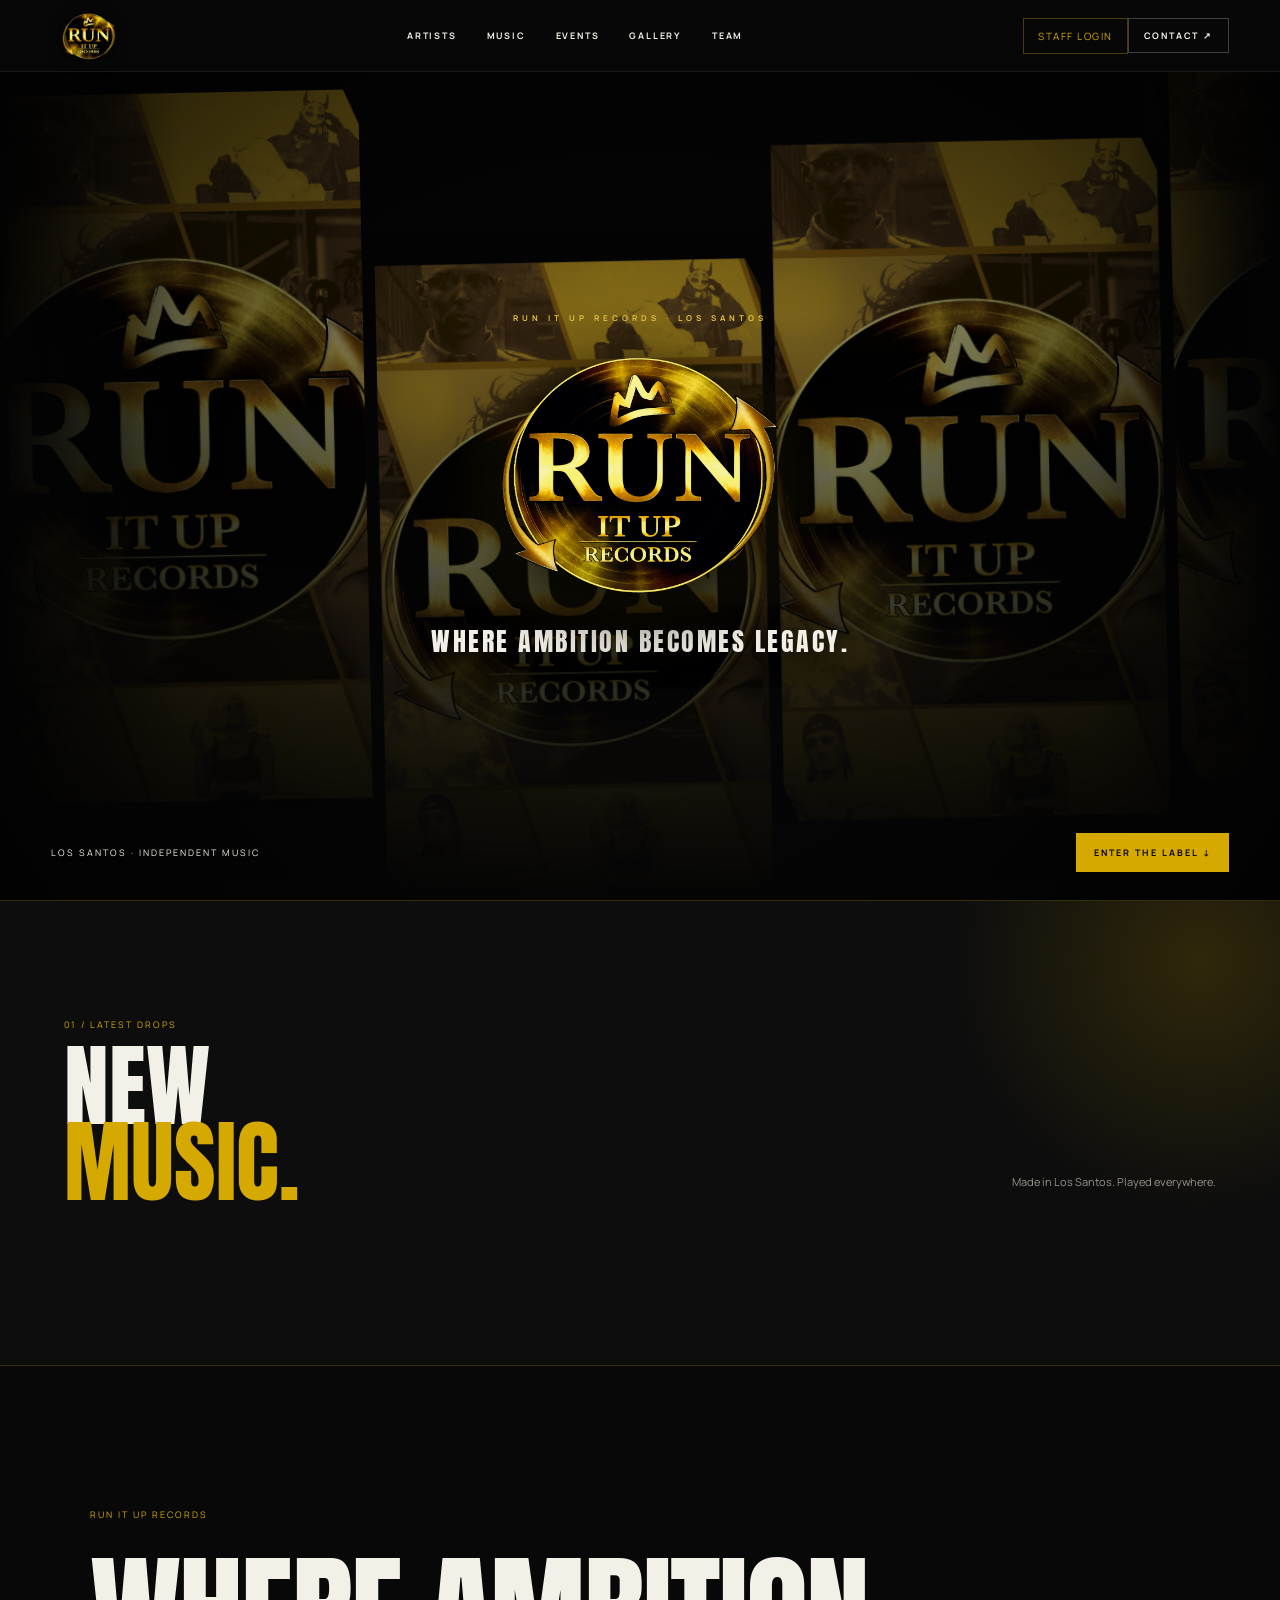
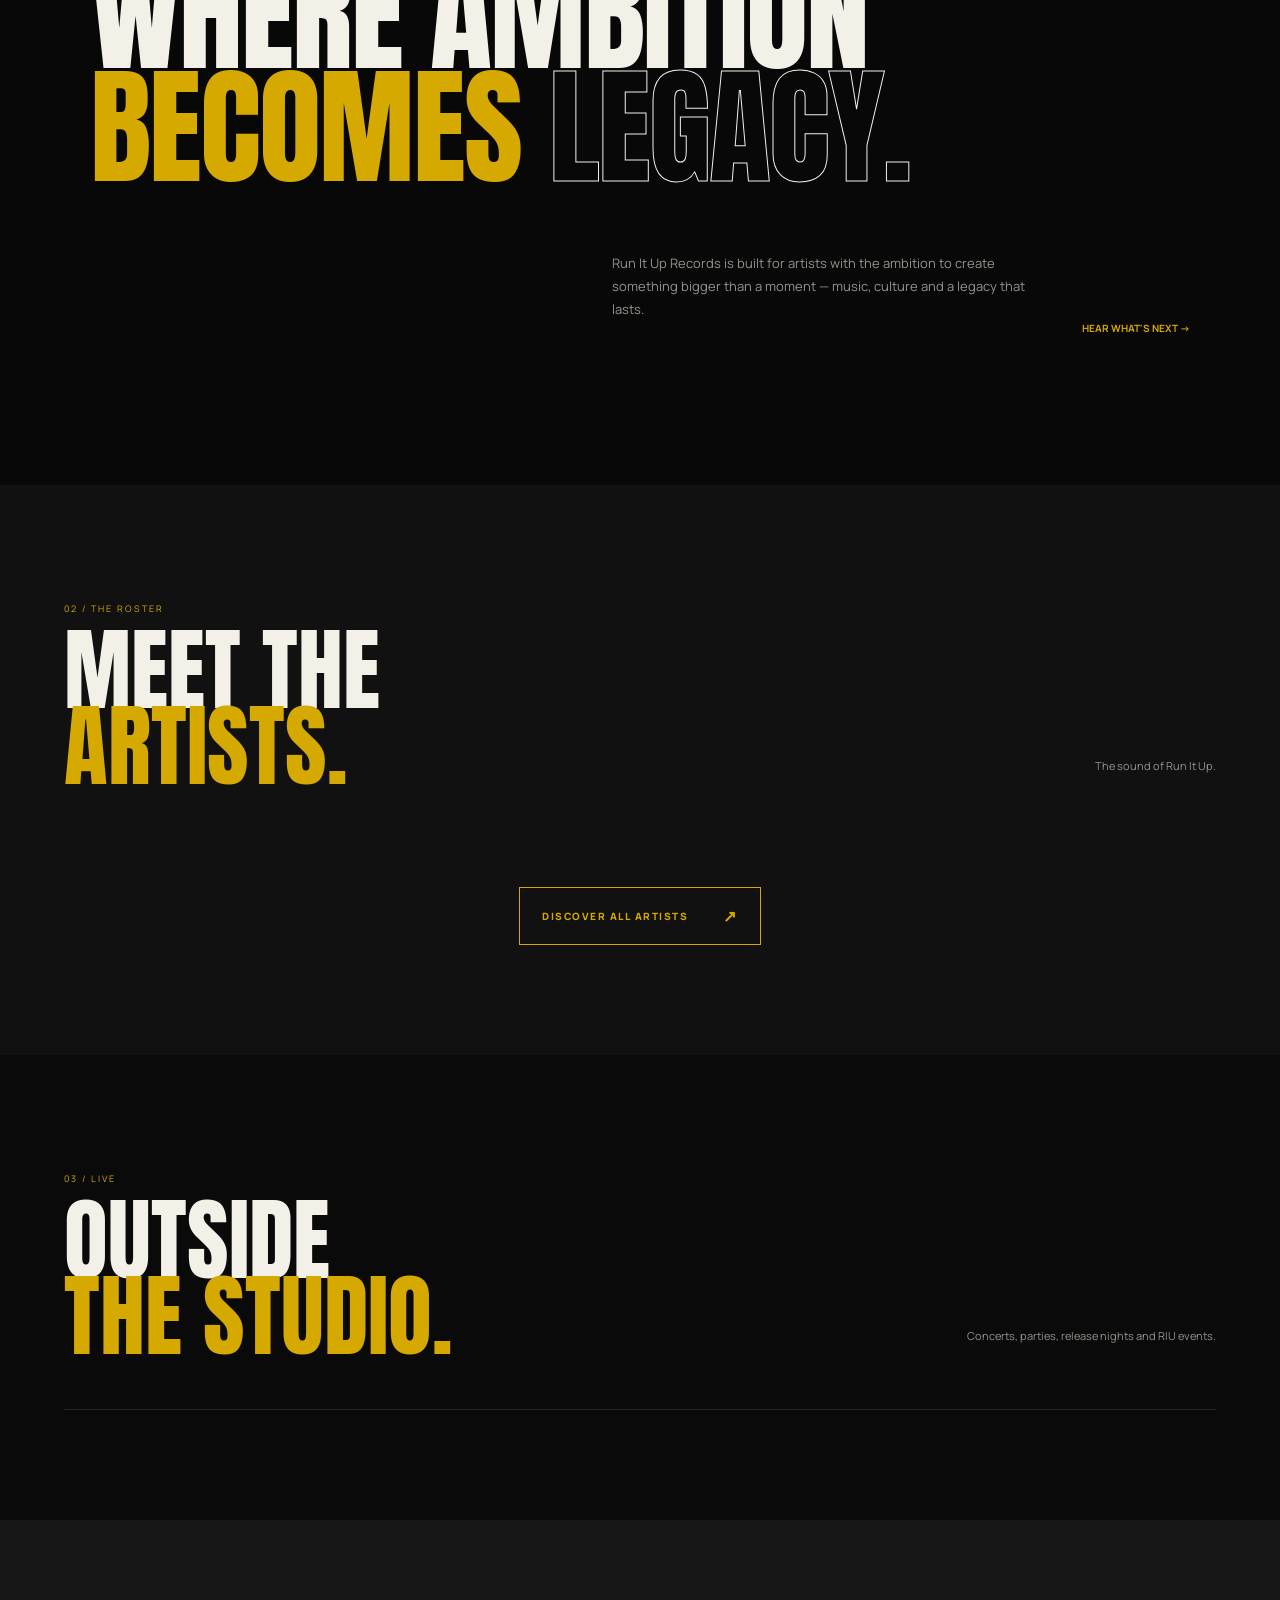
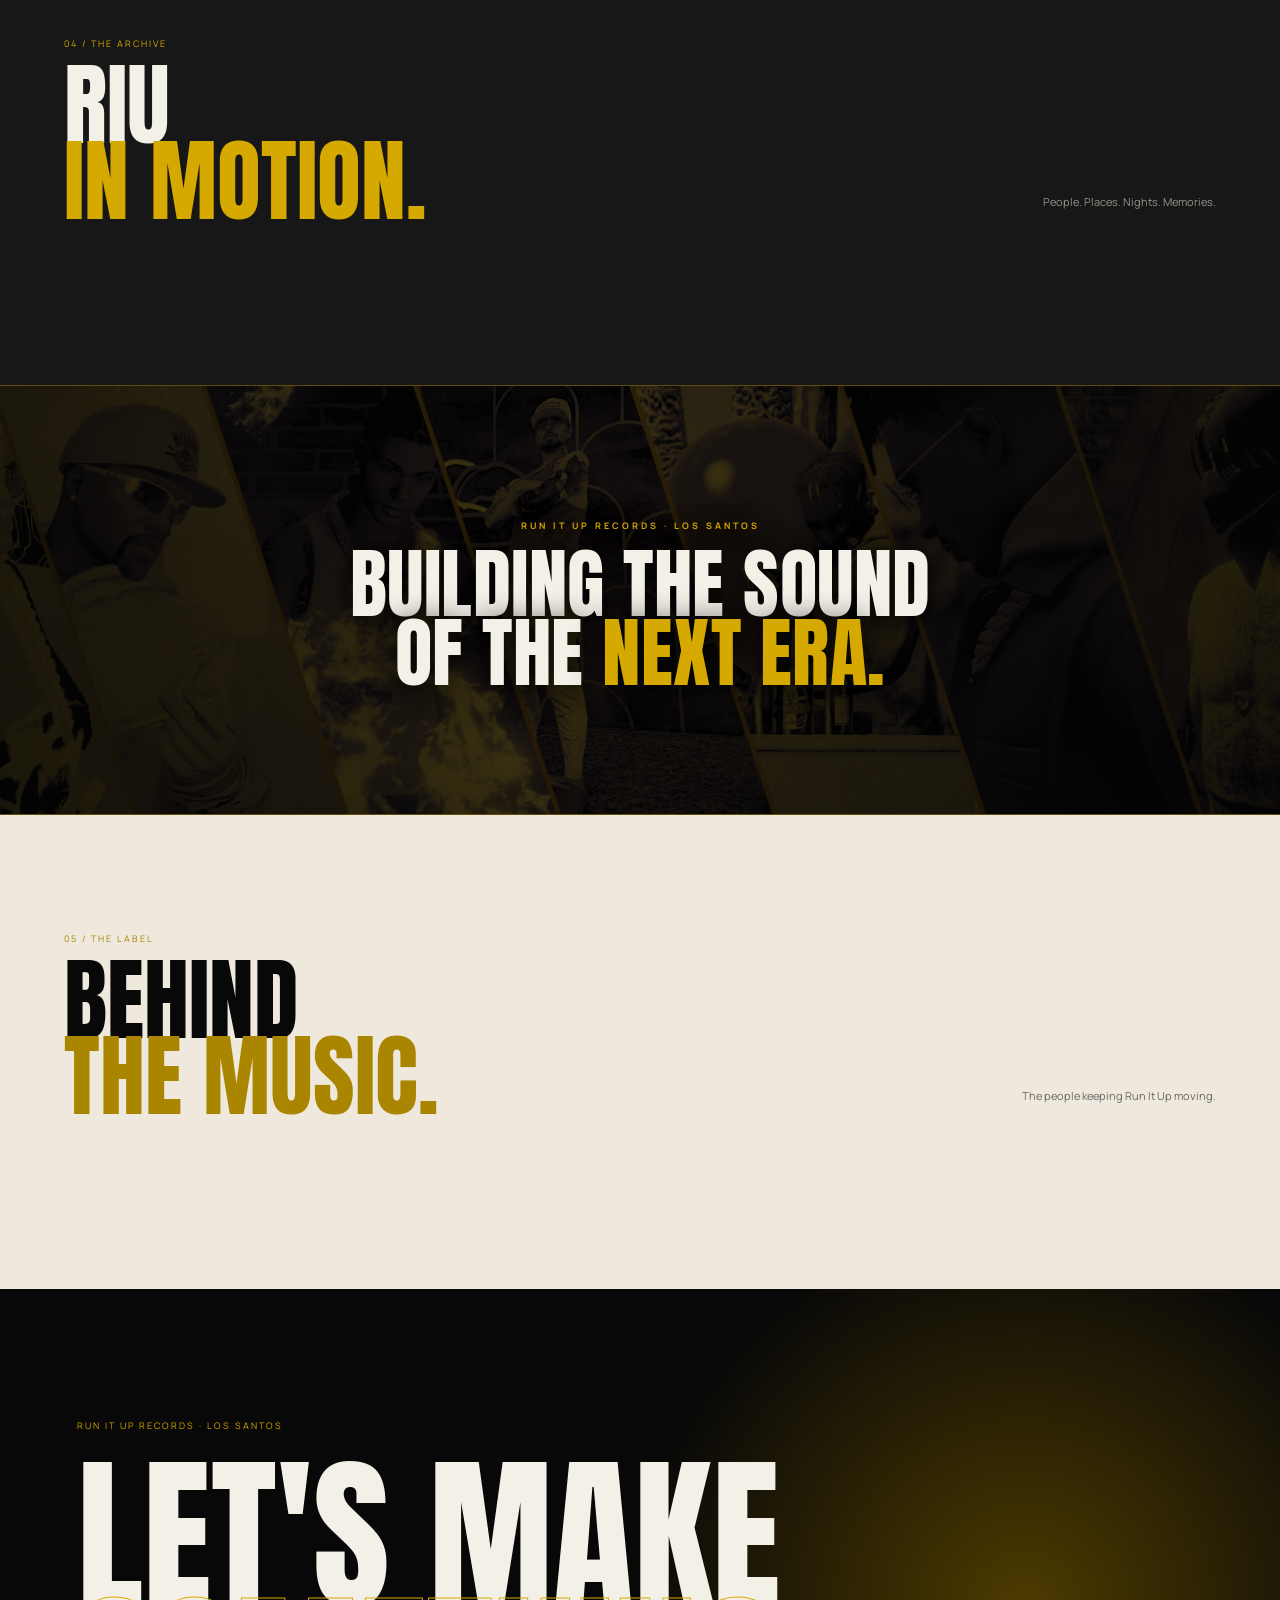
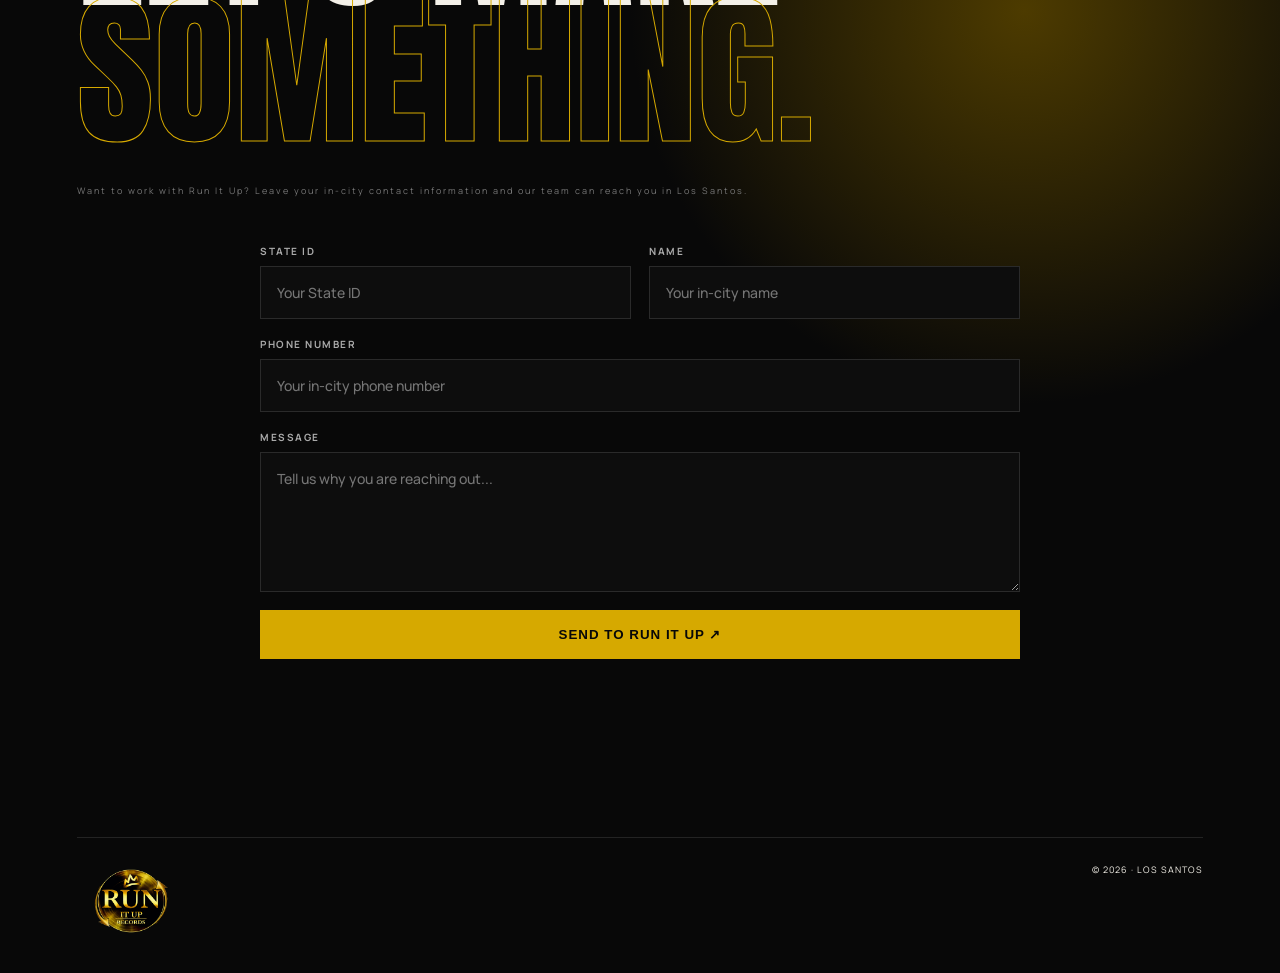
<file: index.html>
<!doctype html><html lang="en"><head><meta charset="UTF-8"><meta name="viewport" content="width=device-width,initial-scale=1"><meta name="theme-color" content="#080808"><title>Run It Up Records</title><link rel="preconnect" href="https://fonts.googleapis.com"><link rel="preconnect" href="https://fonts.gstatic.com" crossorigin><link href="https://fonts.googleapis.com/css2?family=Anton&family=Manrope:wght@400;500;600;700&display=swap" rel="stylesheet"><link rel="stylesheet" href="css/style.css?v=27"></head><body>
<header class="nav"><a class="nav-logo" href="#home" aria-label="Run It Up Records"><img src="assets/riu-logo.png" alt="Run It Up Records"></a><nav><a href="#artists">ARTISTS</a><a href="#music">MUSIC</a><a href="#events">EVENTS</a><a href="#gallery">GALLERY</a><a href="#team">TEAM</a></nav><a class="staff-btn" href="admin/">STAFF LOGIN</a><a class="contact-btn" href="#contact">CONTACT ↗</a><button class="menu">MENU</button></header>
<main><section class="hero hero-marquee" id="home"><div class="hero-motion" aria-hidden="true"><div class="hero-track" id="heroTrack"></div></div><div class="hero-vignette"></div><div class="hero-center"><span class="hero-kicker">RUN IT UP RECORDS · LOS SANTOS</span><img src="assets/riu-logo.png" alt="Run It Up Records" class="hero-logo"><p>WHERE AMBITION BECOMES LEGACY.</p></div><div class="hero-bottom"><p>LOS SANTOS · INDEPENDENT MUSIC</p><a href="#artists">ENTER THE LABEL ↓</a></div></section>
<section class="music section" id="music"><header class="section-head"><div><small>01 / LATEST DROPS</small><h2>NEW<br><span>MUSIC.</span></h2></div><p>Made in Los Santos. Played everywhere.</p></header><div class="release-grid" id="releaseGrid"></div></section><section class="manifesto"><span>RUN IT UP RECORDS</span><h1>WHERE AMBITION<br><i>BECOMES</i> <b>LEGACY.</b></h1><div class="manifesto-copy"><p>Run It Up Records is built for artists with the ambition to create something bigger than a moment — music, culture and a legacy that lasts.</p><a href="#music">HEAR WHAT'S NEXT →</a></div></section>
<section class="artists section" id="artists"><header class="section-head"><div><small>02 / THE ROSTER</small><h2>MEET THE<br><span>ARTISTS.</span></h2></div><p>The sound of Run It Up.</p></header><div class="artist-grid" id="artistGrid"></div><div class="discover-wrap"><a class="discover-artists" href="artists/">DISCOVER ALL ARTISTS <span>↗</span></a></div></section>

<section class="events section" id="events"><header class="section-head"><div><small>03 / LIVE</small><h2>OUTSIDE<br><span>THE STUDIO.</span></h2></div><p>Concerts, parties, release nights and RIU events.</p></header><div class="event-grid" id="eventGrid"></div></section>
<section class="gallery section" id="gallery"><header class="section-head"><div><small>04 / THE ARCHIVE</small><h2>RIU<br><span>IN MOTION.</span></h2></div><p>People. Places. Nights. Memories.</p></header><div class="gallery-grid" id="galleryGrid"></div></section>
<section class="brand-break" aria-label="Building the sound of the next era"><div class="brand-break-fade" aria-hidden="true"></div><div class="brand-break-copy"><small>RUN IT UP RECORDS · LOS SANTOS</small><p>BUILDING THE SOUND<br>OF THE <b>NEXT ERA.</b></p></div></section><section class="team section" id="team"><header class="section-head"><div><small>05 / THE LABEL</small><h2>BEHIND<br><span>THE MUSIC.</span></h2></div><p>The people keeping Run It Up moving.</p></header><div id="teamOwners" class="team-tier owners-tier"></div><div id="teamStaff" class="team-tier staff-tier"></div></section>
<section class="contact" id="contact"><small>RUN IT UP RECORDS · LOS SANTOS</small><h2>LET'S MAKE<br><span>SOMETHING.</span></h2><p>Want to work with Run It Up? Leave your in-city contact information and our team can reach you in Los Santos.</p><form id="contactForm" class="contact-form"><div class="contact-row"><label>STATE ID<input id="contactStateId" maxlength="30" required placeholder="Your State ID"></label><label>NAME<input id="contactName" maxlength="100" required placeholder="Your in-city name"></label></div><label>PHONE NUMBER<input id="contactPhone" maxlength="50" required placeholder="Your in-city phone number"></label><label>MESSAGE<textarea id="contactMessage" maxlength="2000" required placeholder="Tell us why you are reaching out..."></textarea></label><button id="contactSubmit" type="submit">SEND TO RUN IT UP ↗</button><p id="contactStatus" class="contact-status"></p></form><footer><div class="footer-logo"><img src="assets/riu-logo.png" alt="Run It Up Records"></div><span>© <i id="year"></i> · LOS SANTOS</span></footer></section>
</main><script src="js/app.js?v=23"></script></body></html>
</file>
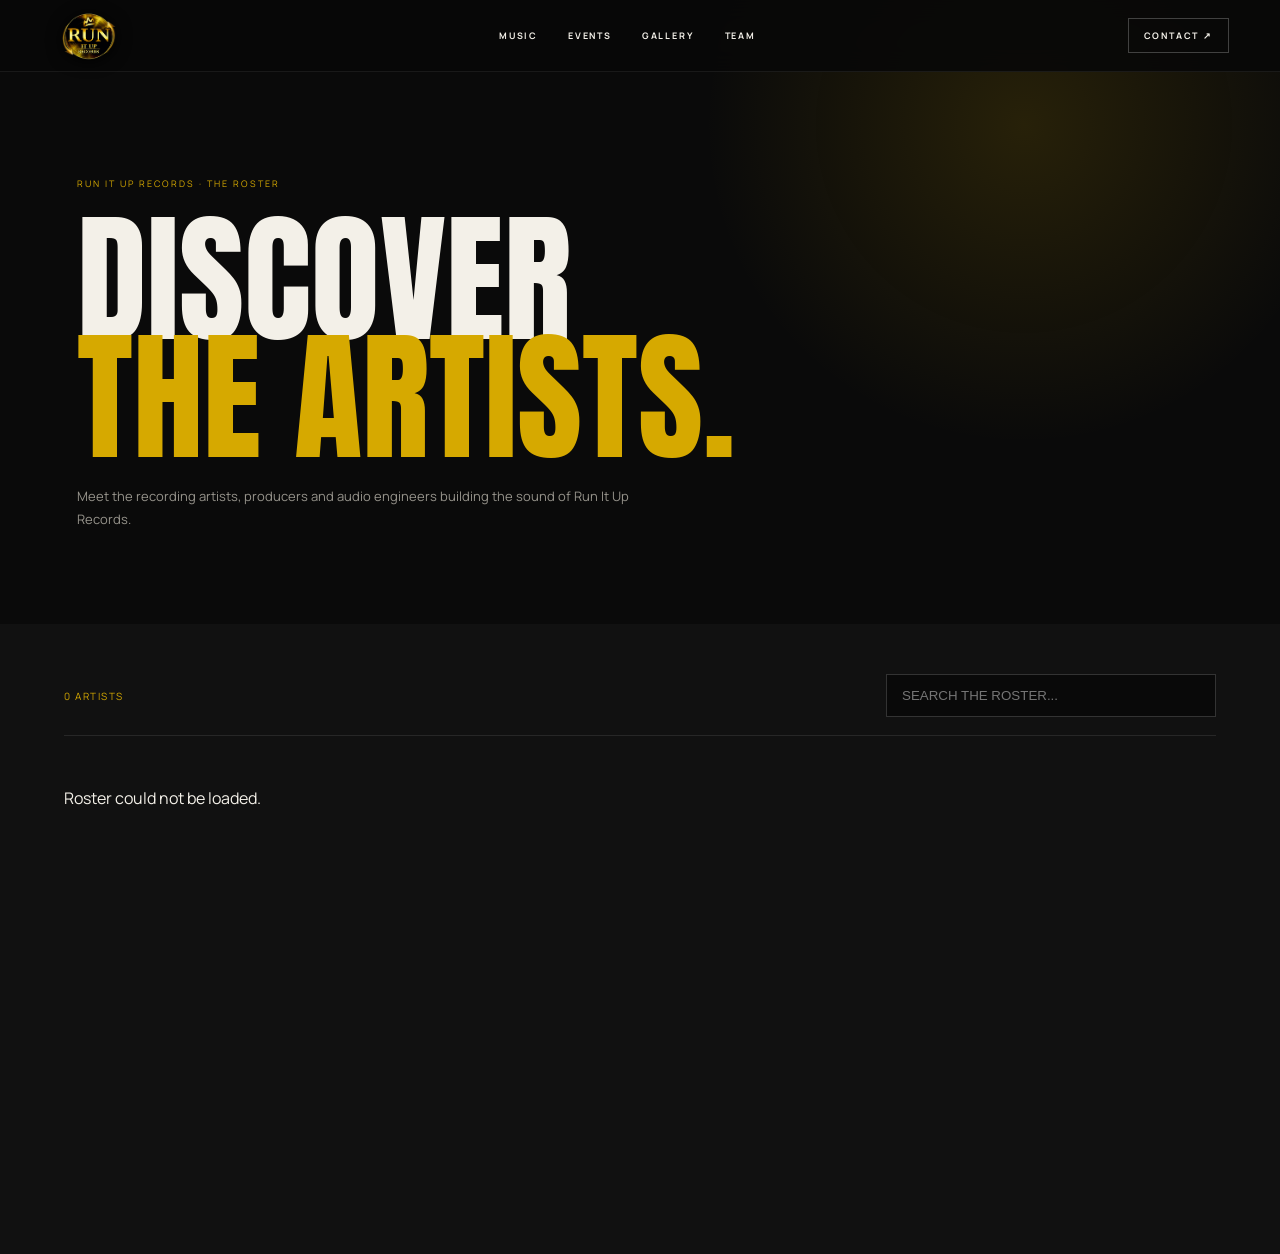
<file: artists/index.html>
<!doctype html><html lang="en"><head><meta charset="UTF-8"><meta name="viewport" content="width=device-width,initial-scale=1"><meta name="theme-color" content="#080808"><title>Artists | Run It Up Records</title><link rel="preconnect" href="https://fonts.googleapis.com"><link rel="preconnect" href="https://fonts.gstatic.com" crossorigin><link href="https://fonts.googleapis.com/css2?family=Anton&family=Manrope:wght@400;500;600;700&display=swap" rel="stylesheet"><link rel="stylesheet" href="../css/style.css?v=25"><link rel="stylesheet" href="artists.css?v=2"></head><body><header class="nav"><a class="nav-logo" href="../" aria-label="Run It Up Records"><img src="../assets/riu-logo.png" alt="Run It Up Records"></a><nav><a href="../#music">MUSIC</a><a href="../#events">EVENTS</a><a href="../#gallery">GALLERY</a><a href="../#team">TEAM</a></nav><a class="contact-btn" href="../#contact">CONTACT ↗</a><button class="menu">MENU</button></header><main><section class="roster-hero"><small>RUN IT UP RECORDS · THE ROSTER</small><h1>DISCOVER<br><span>THE ARTISTS.</span></h1><p>Meet the recording artists, producers and audio engineers building the sound of Run It Up Records.</p></section><section class="all-artists"><div class="roster-tools"><span id="artistCount">0 ARTISTS</span><input id="artistSearch" type="search" placeholder="SEARCH THE ROSTER..."></div><div class="artist-grid full-roster" id="allArtistGrid"></div></section></main><script src="artists.js?v=2"></script></body></html>
</file>
<file: css/style.css>
:root{--black:#080808;--soft:#111;--gold:#d6a900;--gold2:#f0c41a;--white:#f3f0e8;--gray:#96938b}*{box-sizing:border-box}html{scroll-behavior:smooth}body{margin:0;background:var(--black);color:var(--white);font-family:Manrope,sans-serif}a{color:inherit}.nav{height:72px;position:fixed;z-index:20;top:0;width:100%;display:flex;align-items:center;padding:0 4vw;background:#080808e8;backdrop-filter:blur(12px);border-bottom:1px solid #ffffff12}.nav-logo{text-decoration:none;font-family:Anton;font-size:18px;letter-spacing:1px}.nav-logo span{color:var(--gold)}.nav nav{display:flex;gap:30px;margin:auto}.nav nav a,.contact-btn{font-size:9px;font-weight:700;letter-spacing:1.8px;text-decoration:none}.nav nav a:hover{color:var(--gold)}.contact-btn{border:1px solid #ffffff3b;padding:10px 15px}.menu{display:none}.hero{height:100vh;min-height:650px;position:relative;background:#050505;margin-top:0}.hero-image{position:absolute;inset:0;background:url('/run-it-up-records/assets/riu-header.png?v=1') center/cover no-repeat}.hero-image:after{content:"UPLOAD HEADER IMAGE AS assets/riu-header.png";position:absolute;inset:0;display:grid;place-items:center;color:#66571f;font:12px Manrope;letter-spacing:2px;z-index:-1}.hero-shade{position:absolute;inset:0;background:linear-gradient(180deg,#00000028 0%,transparent 55%,#080808 100%);pointer-events:none}.hero-bottom{position:absolute;left:4vw;right:4vw;bottom:28px;display:flex;justify-content:space-between;align-items:center;font-size:9px;letter-spacing:2px}.hero-bottom a{text-decoration:none;background:var(--gold);color:#080808;padding:13px 18px;font-weight:700}.manifesto{padding:135px 7vw 150px;background:var(--black);position:relative}.manifesto>span{font-size:9px;color:var(--gold);letter-spacing:2px}.manifesto h1{font-family:Anton,sans-serif;font-size:clamp(70px,10vw,155px);font-weight:400;line-height:.88;margin:35px 0 0;letter-spacing:-2px}.manifesto h1 i{color:var(--gold);font-style:normal}.manifesto h1 b{-webkit-text-stroke:1px #f3f0e8;color:transparent;font-weight:400}.manifesto-copy{display:flex;gap:50px;align-items:end;justify-content:flex-end;margin-top:55px}.manifesto-copy p{width:420px;color:var(--gray);font-size:13px;line-height:1.8}.manifesto-copy a{font-size:10px;color:var(--gold);font-weight:700;text-decoration:none}.section{padding:110px 5vw}.section-head{display:flex;justify-content:space-between;align-items:end;margin-bottom:55px}.section-head small{color:var(--gold);font-size:9px;letter-spacing:2px}.section-head h2{font-family:Anton;font-weight:400;font-size:clamp(58px,7vw,105px);line-height:.85;margin:15px 0 0}.section-head h2 span{color:var(--gold)}.section-head>p{font-size:11px;color:var(--gray)}.artists{background:#111}.artist-grid,.team-grid{display:grid;grid-template-columns:repeat(3,1fr);gap:14px}.person-card{background:#090909;overflow:hidden}.person-image{height:470px;position:relative;background:linear-gradient(135deg,#292929,#101010)}.placeholder:after{content:attr(data-label);position:absolute;inset:0;display:grid;place-items:center;color:#4c4c4c;font-family:Anton;font-size:18px;letter-spacing:2px}.person-info{padding:18px;display:flex;align-items:center;justify-content:space-between}.person-info h3{font-family:Anton;font-weight:400;font-size:25px;margin:0}.person-info p{font-size:8px;color:var(--gold);letter-spacing:1.5px;text-transform:uppercase}.music{background:#d2a900;color:#080808}.music .section-head small,.music .section-head h2 span{color:#fff1b6}.music .section-head>p{color:#463a0c}.release-grid{display:grid;grid-template-columns:repeat(3,1fr);gap:30px}.release-cover{aspect-ratio:1;background:#8d7100;position:relative}.release-meta{display:flex;justify-content:space-between;border-top:1px solid #0808084a;margin-top:18px;padding-top:13px}.release-meta h3{font-family:Anton;font-size:24px;font-weight:400;margin:0}.release-meta p{text-align:right;font-size:8px;font-weight:700;letter-spacing:1px}.events{background:#0a0a0a}.event-grid{border-top:1px solid #ffffff1c}.event-card{display:grid;grid-template-columns:140px 1fr 160px;gap:30px;align-items:center;padding:24px 0;border-bottom:1px solid #ffffff1c}.event-image{aspect-ratio:1;background:#222;position:relative}.event-meta{display:contents}.event-meta span{grid-column:3;grid-row:1;font-size:9px;color:var(--gold);letter-spacing:1px}.event-meta h3{grid-column:2;grid-row:1;font-family:Anton;font-size:38px;font-weight:400;margin:0}.event-meta p{grid-column:3;grid-row:1;margin-top:35px;font-size:9px;color:#888}.gallery{background:#171717}.gallery-grid{display:grid;grid-template-columns:1.4fr .8fr 1fr;grid-auto-rows:250px;gap:10px}.gallery-item{position:relative;background:#242424}.gallery-item:first-child{grid-row:span 2}.gallery-item:nth-child(4){grid-column:span 2}.team{background:#ece7d9;color:#080808}.team .section-head small,.team .section-head h2 span{color:#aa8500}.team .section-head>p{color:#666}.team .person-card{background:#d8d2c4}.team .person-image{background:linear-gradient(135deg,#bdb6a7,#817c72)}.team .person-info p{color:#967600}.contact{padding:130px 6vw 35px;min-height:90vh;display:flex;flex-direction:column;justify-content:center;background:radial-gradient(circle at 80% 25%,#4d3b00 0,transparent 28%),#080808}.contact>small{color:var(--gold);font-size:9px;letter-spacing:2px}.contact h2{font-family:Anton;font-size:clamp(90px,13vw,190px);font-weight:400;line-height:.82;margin:35px 0}.contact h2 span{-webkit-text-stroke:1px var(--gold);color:transparent}.contact>p{font-size:9px;letter-spacing:2px;color:#777}.contact>a{align-self:flex-end;margin-top:20px;width:150px;height:150px;border-radius:50%;display:grid;place-items:center;background:var(--gold);color:#080808;text-decoration:none;font-size:10px;font-weight:700}.contact footer{display:flex;justify-content:space-between;border-top:1px solid #ffffff1c;padding-top:25px;margin-top:80px;font-size:9px;letter-spacing:1px}.contact footer b{font-family:Anton;font-size:18px}.contact footer i{font-style:normal}@media(max-width:800px){.nav nav,.contact-btn{display:none}.menu{display:block;margin-left:auto;background:none;color:#fff;border:0;font-size:9px}.nav nav.open{display:flex;position:absolute;top:72px;left:0;right:0;background:#080808;padding:25px;flex-direction:column}.hero{height:72vh}.manifesto{padding:100px 5vw}.manifesto-copy{display:block}.manifesto-copy p{width:auto}.section{padding:80px 5vw}.section-head{display:block}.section-head>p{margin-top:20px}.artist-grid,.release-grid,.team-grid{grid-template-columns:1fr}.person-image{height:430px}.event-card{grid-template-columns:90px 1fr}.event-meta h3{grid-column:2;font-size:27px}.event-meta span,.event-meta p{display:none}.gallery-grid{grid-template-columns:1fr 1fr;grid-auto-rows:180px}.gallery-item:first-child{grid-row:span 1}.gallery-item:nth-child(4){grid-column:span 1}.contact>a{align-self:flex-start}}.nav-logo{height:54px;width:76px;display:flex;align-items:center}.nav-logo img{width:100%;height:100%;object-fit:contain;filter:drop-shadow(0 2px 8px #000)}.brand-break{min-height:380px;padding:55px 7vw;background:#0b0b0b;display:flex;align-items:center;justify-content:center;gap:6vw;border-top:1px solid #d6a90033;border-bottom:1px solid #d6a90033;overflow:hidden}.brand-break img{width:min(330px,32vw);filter:drop-shadow(0 18px 35px #000);transition:.4s}.brand-break:hover img{transform:rotate(-3deg) scale(1.03)}.brand-break small{font-size:8px;letter-spacing:2px;color:#d6a900}.brand-break p{font-family:Anton;font-size:clamp(36px,5vw,74px);line-height:.95;margin:15px 0 0;max-width:650px}.footer-logo{width:110px;height:75px}.footer-logo img{width:100%;height:100%;object-fit:contain}@media(max-width:800px){.nav-logo{width:62px;height:48px}.brand-break{flex-direction:column;text-align:center}.brand-break img{width:190px}.footer-logo{width:90px}}.staff-btn{font-size:10px;letter-spacing:1.5px;color:#d6a900;border:1px solid #d6a90055;padding:10px 14px;text-decoration:none;transition:.25s}.staff-btn:hover{background:#d6a900;color:#080808}@media(max-width:800px){.staff-btn{display:inline-block}}.contact-form{width:min(760px,100%);margin:38px auto 60px;text-align:left;display:grid;gap:18px}.contact-form label{display:grid;gap:8px;font:700 10px Manrope,sans-serif;letter-spacing:1.5px;color:#aaa}.contact-form input,.contact-form textarea{width:100%;box-sizing:border-box;background:#0d0d0d;border:1px solid #2a2a2a;color:#f3f0e8;padding:16px;font:500 14px Manrope,sans-serif;outline:none}.contact-form textarea{min-height:140px;resize:vertical}.contact-form input:focus,.contact-form textarea:focus{border-color:#d6a900}.contact-row{display:grid;grid-template-columns:1fr 1fr;gap:18px}.contact-form button{border:0;background:#d6a900;color:#080808;padding:17px 22px;font-weight:900;letter-spacing:1px;cursor:pointer}.contact-status{min-height:20px!important;margin:0!important;font-size:12px!important;color:#d6a900!important}@media(max-width:650px){.contact-row{grid-template-columns:1fr}}.music{position:relative;overflow:hidden;background:#0d0d0d;color:var(--white);border-top:1px solid #d6a90033;border-bottom:1px solid #d6a90033}.music:before{content:"";position:absolute;width:520px;height:520px;right:-180px;top:-200px;background:radial-gradient(circle,#d6a9002b,transparent 68%);pointer-events:none}.music .section-head small,.music .section-head h2 span{color:var(--gold)}.music .section-head>p{color:var(--gray)}.release-grid{position:relative;z-index:1;grid-template-columns:repeat(3,minmax(0,1fr));gap:18px}.release-grid>article{position:relative;background:#111;border:1px solid #ffffff14;padding:10px;overflow:hidden;transition:transform .35s ease,border-color .35s ease,box-shadow .35s ease}.release-grid>article:hover{transform:translateY(-9px);border-color:#d6a90099;box-shadow:0 24px 55px #00000080}.release-cover{overflow:hidden;background:#171717;transition:transform .45s ease,filter .45s ease}.release-grid>article:hover .release-cover{transform:scale(1.025);filter:brightness(.78)}.release-grid>article:after{content:"PLAY / VIEW ↗";position:absolute;left:25px;top:25px;background:var(--gold);color:#080808;padding:9px 11px;font-size:8px;font-weight:900;letter-spacing:1.2px;opacity:0;transform:translateY(8px);transition:.3s;pointer-events:none}.release-grid>article:hover:after{opacity:1;transform:translateY(0)}.release-meta{margin:0;padding:17px 5px 7px;border-top:0;align-items:end}.release-meta h3{color:var(--white);font-size:27px}.release-meta p{color:var(--gold);line-height:1.6}.release-grid>article{cursor:pointer}@media(max-width:800px){.release-grid{grid-template-columns:1fr}.release-grid>article:hover{transform:none}.release-grid>article:after{opacity:1;transform:none}}.artists .artist-grid{grid-template-columns:repeat(4,minmax(0,1fr))}.artists .person-image{height:400px}.discover-wrap{display:flex;justify-content:center;margin-top:48px}.discover-artists{display:flex;align-items:center;gap:35px;padding:17px 22px;border:1px solid #d6a900;color:#d6a900;text-decoration:none;font-size:10px;font-weight:800;letter-spacing:1.5px;transition:.3s}.discover-artists span{font-size:16px;transition:.3s}.discover-artists:hover{background:#d6a900;color:#080808;transform:translateY(-3px)}.discover-artists:hover span{transform:translate(3px,-3px)}@media(max-width:1000px){.artists .artist-grid{grid-template-columns:repeat(2,1fr)}}@media(max-width:600px){.artists .artist-grid{grid-template-columns:1fr}.artists .person-image{height:430px}}.team-tier+.team-tier{margin-top:65px}.team-tier-head{display:flex;align-items:end;justify-content:space-between;border-bottom:1px solid #0808082b;padding-bottom:13px;margin-bottom:20px}.team-tier-head span{font-size:9px;letter-spacing:2px;color:#8c6e00;font-weight:800}.team-tier-head h3{font:400 36px Anton;margin:0}.owner-grid{display:grid;grid-template-columns:repeat(2,minmax(0,1fr));gap:18px}.team-card{position:relative;border:1px solid #08080814;transition:transform .35s,box-shadow .35s}.team-card:hover{transform:translateY(-7px);box-shadow:0 20px 35px #0002}.team-role-tag{position:absolute;z-index:2;top:14px;left:14px;background:#080808;color:#d6a900;padding:8px 11px;font-size:8px;font-weight:900;letter-spacing:1.4px;text-transform:uppercase}.owner-card{background:#111!important;color:#f3f0e8;border-color:#d6a90066}.owner-card .person-image{height:520px}.owner-card .team-role-tag{background:#d6a900;color:#080808}.owner-card .person-info p{color:#d6a900}.team-bio{padding:0 18px 20px;font-size:10px;line-height:1.7;opacity:.65}.team .team-grid{display:grid;grid-template-columns:repeat(3,1fr);gap:14px}.team .team-grid .person-image{height:390px}@media(max-width:800px){.owner-grid,.team .team-grid{grid-template-columns:1fr}.owner-card .person-image,.team .team-grid .person-image{height:430px}}/* Refined Behind the Music cards */
.team{background:#eee9dc}
.team-tier{max-width:1280px;margin-left:auto;margin-right:auto}
.owner-grid{display:grid!important;grid-template-columns:repeat(2,minmax(0,1fr))!important;gap:22px;align-items:stretch}
.owner-card,.team-card{border-radius:2px;overflow:hidden;box-shadow:none}
.owner-card{display:grid;grid-template-columns:minmax(220px,.92fr) minmax(240px,1.08fr);min-height:390px;background:#0b0b0b!important;border:1px solid #d6a90055}
.owner-card .person-image{height:100%;min-height:390px}
.owner-card .person-info{padding:30px 28px 12px;align-items:flex-end}
.owner-card .person-info h3{font-size:38px;line-height:1}
.owner-card .person-info p{font-size:9px;margin-top:10px}
.owner-card .team-bio{grid-column:2;padding:0 28px 30px;color:#aaa;font-size:11px;line-height:1.75}
.owner-card .team-role-tag{top:18px;left:18px;padding:9px 13px;box-shadow:0 6px 20px #0005}
.team .team-grid{grid-template-columns:repeat(3,minmax(0,1fr));gap:18px}
.team .team-grid .team-card{background:#ded8ca;border:1px solid #08080816}
.team .team-grid .person-image{height:340px}
.team .team-grid .person-info{padding:18px 18px 12px}
.team .team-grid .person-info h3{font-size:27px}
.team .team-grid .team-role-tag{top:12px;left:12px;background:#0b0b0b;color:#d6a900}
.team-card{transition:transform .3s ease,border-color .3s ease,box-shadow .3s ease}
.team-card:hover{transform:translateY(-5px);border-color:#d6a90099;box-shadow:0 18px 38px #00000020}
.team-card .person-image{transition:filter .3s ease,transform .4s ease}
.team-card:hover .person-image{filter:brightness(.92)}
@media(max-width:1050px){.owner-card{display:block}.owner-card .person-image{height:430px;min-height:0}.owner-card .team-bio{padding:0 28px 28px}.team .team-grid{grid-template-columns:repeat(2,1fr)}}
@media(max-width:700px){.owner-grid,.team .team-grid{grid-template-columns:1fr!important}.owner-card .person-image,.team .team-grid .person-image{height:420px}}/* Owner cards: compact full-photo cards side by side */
.owner-grid{display:grid!important;grid-template-columns:repeat(2,minmax(0,360px))!important;gap:18px!important;justify-content:start!important}
.owner-card{display:block!important;min-height:0!important;width:100%;background:#0b0b0b!important;border:1px solid #d6a90055!important;overflow:hidden}
.owner-card .person-image{height:330px!important;min-height:0!important;width:100%!important}
.owner-card .person-info{display:block!important;padding:17px 18px 8px!important}
.owner-card .person-info h3{font-size:28px!important;line-height:1!important}
.owner-card .person-info p{margin:8px 0 0!important;font-size:8px!important}
.owner-card .team-bio{display:block!important;padding:0 18px 18px!important;font-size:10px!important;line-height:1.6!important;color:#999!important}
.owner-card .team-role-tag{top:12px!important;left:12px!important;padding:7px 10px!important;font-size:7px!important}
@media(max-width:780px){.owner-grid{grid-template-columns:repeat(2,minmax(0,1fr))!important}.owner-card .person-image{height:300px!important}}
@media(max-width:520px){.owner-grid{grid-template-columns:1fr!important}.owner-card .person-image{height:380px!important}}/* FINAL owner layout: all owner cards in one horizontal row on desktop */
.owner-grid{display:flex!important;flex-wrap:nowrap!important;gap:16px!important;align-items:flex-start!important;justify-content:flex-start!important;overflow-x:auto!important;padding-bottom:8px!important}
.owner-grid .owner-card{flex:0 0 235px!important;width:235px!important;max-width:235px!important;min-width:235px!important;display:block!important}
.owner-grid .owner-card .person-image{height:245px!important;width:100%!important}
.owner-grid .owner-card .person-info{padding:14px 14px 7px!important}
.owner-grid .owner-card .person-info h3{font-size:24px!important}
.owner-grid .owner-card .person-info p{font-size:7px!important;margin-top:6px!important}
.owner-grid .owner-card .team-bio{padding:0 14px 14px!important;font-size:9px!important;line-height:1.5!important}
.owner-grid .owner-card .team-role-tag{top:9px!important;left:9px!important;padding:6px 8px!important;font-size:6px!important}
@media(max-width:700px){.owner-grid{overflow-x:auto!important}.owner-grid .owner-card{flex-basis:220px!important;width:220px!important;min-width:220px!important}.owner-grid .owner-card .person-image{height:235px!important}}/* Final owner card sizing */
.owner-grid .owner-card{flex:0 0 285px!important;width:285px!important;max-width:285px!important;min-width:285px!important}
.owner-grid .owner-card .person-image{height:300px!important}
.owner-grid .owner-card .person-info{padding:16px 16px 8px!important}
.owner-grid .owner-card .person-info h3{font-size:27px!important}
.owner-grid .owner-card .team-bio{padding:0 16px 16px!important;font-size:9.5px!important}
@media(max-width:700px){.owner-grid .owner-card{flex-basis:250px!important;width:250px!important;min-width:250px!important}.owner-grid .owner-card .person-image{height:270px!important}}.staff-subgroup+.staff-subgroup{margin-top:58px}.executive-group .team-role-tag{background:#d6a900!important;color:#080808!important}.executive-group .team-card{border-color:#d6a90055!important}.general-group .team-role-tag{background:#0b0b0b!important;color:#d6a900!important}.release-card{isolation:isolate}.release-card .audio-toggle{position:absolute;z-index:5;right:20px;top:20px;width:42px;height:42px;border:1px solid #ffffff30;border-radius:50%;display:grid;place-items:center;background:#090909d9;color:#fff;font-size:15px;cursor:pointer;backdrop-filter:blur(8px);transition:.25s}.release-card .audio-toggle:hover{background:var(--gold);color:#080808;border-color:var(--gold);transform:scale(1.06)}.release-card:not(.has-audio) .audio-toggle{opacity:.3;pointer-events:none}.release-play{position:absolute;z-index:4;left:50%;top:42%;transform:translate(-50%,-50%) scale(.86);width:58px;height:58px;border-radius:50%;display:grid;place-items:center;background:#d6a900e8;color:#080808;font-size:18px;opacity:0;transition:.3s;pointer-events:none}.release-card:hover .release-play,.release-card.playing .release-play{opacity:1;transform:translate(-50%,-50%) scale(1)}.release-card.playing{border-color:#d6a900!important;box-shadow:0 24px 55px #00000080,0 0 0 1px #d6a90044}.release-card.playing .release-cover{filter:brightness(.62)}.release-card.playing:after{content:"NOW PLAYING";opacity:1;transform:translateY(0)}.release-audio{display:none}@media(max-width:800px){.release-play{opacity:1}.release-card .audio-toggle{right:18px;top:18px}}.youtube-audio-frame{position:absolute;width:1px;height:1px;opacity:0;pointer-events:none;left:-9999px;top:-9999px}.release-cover{position:relative}.youtube-card-player{position:absolute;inset:0;width:100%;height:100%;border:0;opacity:0;visibility:hidden;pointer-events:none;z-index:3;background:#000;transition:opacity .3s ease}.release-card.playing .youtube-card-player{opacity:1;visibility:visible;pointer-events:auto}.release-card.playing .release-play{opacity:0;pointer-events:none}.release-card.playing .release-cover{filter:none!important}.release-card.playing:after{display:none}.release-card.playing .audio-toggle{z-index:7}.event-grid{grid-template-columns:repeat(3,minmax(0,1fr));gap:18px}.dynamic-event{position:relative;min-height:470px;overflow:hidden;background:#090909;border:1px solid #ffffff18;isolation:isolate;transition:transform .4s ease,border-color .4s ease,box-shadow .4s ease}.dynamic-event:hover{transform:translateY(-9px);border-color:#d6a90099;box-shadow:0 28px 60px #0009}.dynamic-event .event-image{position:absolute;inset:0;height:100%;transition:transform .7s cubic-bezier(.2,.7,.2,1),filter .4s}.dynamic-event:hover .event-image{transform:scale(1.045);filter:brightness(.72)}.dynamic-event:after{content:"";position:absolute;inset:0;background:linear-gradient(180deg,transparent 24%,#0808084d 48%,#080808 92%);z-index:1;pointer-events:none}.event-date-badge{position:absolute;z-index:3;top:18px;left:18px;width:58px;background:#d6a900;color:#080808;text-align:center;padding:8px 5px}.event-date-badge span{display:block;font-size:8px;font-weight:900;letter-spacing:1.3px}.event-date-badge strong{display:block;font:400 29px Anton;line-height:1}.event-overlay{position:absolute;z-index:3;left:22px;right:22px;bottom:22px;color:#fff}.event-type{display:inline-block;color:#d6a900;font-size:8px;font-weight:900;letter-spacing:1.5px;margin-bottom:9px}.event-overlay h3{font:400 34px/1 Anton;margin:0 0 10px}.event-overlay p{font-size:10px;color:#ddd;margin:0 0 6px}.event-overlay small{font-size:7px;color:#8e8e8e;letter-spacing:1px}.event-actions{display:flex;align-items:center;justify-content:space-between;gap:10px;margin-top:18px;padding-top:15px;border-top:1px solid #ffffff20}.interest-btn{border:1px solid #d6a900;background:transparent;color:#d6a900;padding:10px 12px;font-size:8px;font-weight:900;letter-spacing:.8px;cursor:pointer;transition:.25s}.interest-btn:hover,.interest-btn.selected{background:#d6a900;color:#080808}.interest-btn.selected{cursor:default}.interest-count{font-size:7px;color:#aaa;letter-spacing:1px;white-space:nowrap}@media(max-width:900px){.event-grid{grid-template-columns:repeat(2,1fr)}}@media(max-width:600px){.event-grid{grid-template-columns:1fr}.dynamic-event{min-height:500px}}/* Event poster ratio: 2160 × 2700 (4:5) */
.dynamic-event{min-height:0!important;aspect-ratio:2160/2700!important}
.dynamic-event .event-image{width:100%!important;height:100%!important;object-fit:cover!important}
@media(max-width:600px){.dynamic-event{min-height:0!important;aspect-ratio:2160/2700!important}}/* Compact event poster cards — preserve 4:5 ratio */
.event-grid{grid-template-columns:repeat(3,minmax(0,300px))!important;justify-content:start!important;gap:20px!important}
.dynamic-event{width:100%!important;max-width:300px!important;aspect-ratio:4/5!important}
@media(max-width:1000px){.event-grid{grid-template-columns:repeat(2,minmax(0,300px))!important}}
@media(max-width:680px){.event-grid{grid-template-columns:minmax(0,300px)!important;justify-content:center!important}.dynamic-event{max-width:300px!important}}
/* RIU cinematic moving hero */
.hero-marquee{height:100vh;min-height:680px;overflow:hidden;isolation:isolate;background:#050505}.hero-motion{position:absolute;inset:72px 0 0;overflow:hidden;transform:rotate(-1.2deg) scale(1.04);transform-origin:center}.hero-track{height:100%;display:flex;width:max-content;animation:riuHeroMarquee 55s linear infinite;will-change:transform}.hero-strip{display:flex;gap:12px;padding:3vh 6px;height:100%}.hero-frame{width:clamp(300px,29vw,520px);height:88%;margin:0;overflow:hidden;position:relative;background:#151515;clip-path:polygon(0 0,96% 0,100% 5%,100% 100%,4% 100%,0 95%)}.hero-frame-1{height:78%;align-self:flex-end}.hero-frame-2{height:84%;align-self:center}.hero-frame img{width:100%;height:100%;object-fit:cover;filter:saturate(.72) contrast(1.08) brightness(.7);transform:scale(1.035);transition:filter .4s,transform .8s}.hero-frame:after{content:"";position:absolute;inset:0;background:linear-gradient(180deg,#d6a90014,transparent 35%,#0006)}.hero-vignette{position:absolute;z-index:2;inset:0;pointer-events:none;background:linear-gradient(90deg,#080808 0%,transparent 14%,transparent 86%,#080808 100%),linear-gradient(180deg,#08080855 0%,transparent 35%,#080808 100%)}.hero-center{position:absolute;z-index:4;inset:72px 0 0;display:flex;flex-direction:column;align-items:center;justify-content:center;pointer-events:none;text-align:center;text-shadow:0 5px 30px #000}.hero-logo{width:clamp(190px,22vw,360px);height:clamp(190px,22vw,360px);object-fit:contain;filter:drop-shadow(0 15px 35px #000) drop-shadow(0 0 28px #d6a90022)}.hero-kicker{font-size:8px;font-weight:700;letter-spacing:4px;color:#e6c648;margin-bottom:10px}.hero-center p{font-family:Anton,sans-serif;font-size:clamp(18px,2vw,29px);letter-spacing:2.5px;margin:8px 0 0;color:#f3f0e8}.hero-marquee .hero-bottom{z-index:5}.hero-marquee:before{content:"";position:absolute;z-index:3;inset:72px 0 0;background:radial-gradient(circle at center,#0000 0,#0002 28%,#0008 72%,#000b 100%);pointer-events:none}@keyframes riuHeroMarquee{from{transform:translateX(-50%)}to{transform:translateX(0)}}@media(max-width:800px){.hero-marquee{height:82vh;min-height:620px}.hero-motion{inset:72px 0 0}.hero-frame{width:72vw}.hero-logo{width:210px;height:210px}.hero-kicker{font-size:7px;letter-spacing:2.5px}.hero-center p{font-size:18px}.hero-marquee .hero-bottom p{display:none}}@media(prefers-reduced-motion:reduce){.hero-track{animation-duration:160s}}

/* RIU In Motion — large real-photo gallery */
.gallery-grid{display:grid!important;grid-template-columns:repeat(4,minmax(0,1fr))!important;grid-auto-flow:dense!important;grid-auto-rows:190px!important;gap:9px!important}.gallery-item{position:relative!important;margin:0!important;overflow:hidden!important;background:#111!important;grid-column:auto!important;grid-row:auto!important}.gallery-item img{display:block;width:100%;height:100%;object-fit:cover;transition:transform .55s ease,filter .35s ease}.gallery-item:hover img{transform:scale(1.045);filter:brightness(.82)}.gallery-photo-0,.gallery-photo-6{grid-column:span 2!important;grid-row:span 2!important}.gallery-photo-3{grid-row:span 2!important}.gallery-photo-5{grid-column:span 2!important}.gallery-grid:empty{display:none!important}@media(max-width:1050px){.gallery-grid{grid-template-columns:repeat(3,minmax(0,1fr))!important;grid-auto-rows:180px!important}}@media(max-width:700px){.gallery-grid{grid-template-columns:repeat(2,minmax(0,1fr))!important;grid-auto-rows:155px!important}.gallery-photo-0,.gallery-photo-6{grid-column:span 2!important;grid-row:span 2!important}.gallery-photo-3{grid-row:span 1!important}}
/* New Music player controls */
.release-card{padding-bottom:62px!important}.release-main-control{position:absolute;z-index:8;left:15px;right:15px;bottom:14px;height:38px;border:1px solid #d6a900;background:#d6a900;color:#080808;font:800 9px Manrope;letter-spacing:1.5px;cursor:pointer;transition:.2s}.release-main-control:hover{background:#f0c41a}.release-card .audio-toggle{width:auto!important;height:34px!important;border-radius:2px!important;padding:0 12px!important;font-size:8px!important;font-weight:800!important;letter-spacing:1px!important}.release-card:not(.player-ready) .release-main-control{opacity:.55;cursor:wait}.release-card.playing .release-main-control:after{content:"PAUSE";position:absolute;inset:0;display:grid;place-items:center;background:#080808;color:#d6a900}.release-card .release-play{width:auto!important;height:auto!important;border-radius:2px!important;padding:10px 13px!important;font-size:8px!important;font-weight:900!important;letter-spacing:1px!important}.release-card.player-error .release-main-control{background:#333;border-color:#555;color:#888;pointer-events:none}

.gallery-item img{cursor:zoom-in}.gallery-lightbox{position:fixed;z-index:99999;inset:0;background:#050505ed;display:grid;place-items:center;padding:4vw;backdrop-filter:blur(10px)}.gallery-lightbox img{max-width:94vw;max-height:90vh;object-fit:contain;box-shadow:0 30px 100px #000}.gallery-lightbox button{position:absolute;right:24px;top:20px;width:46px;height:46px;border:1px solid #d6a900;background:#080808;color:#fff;font-size:26px;cursor:pointer}@media(max-width:650px){.gallery-lightbox{padding:60px 10px 20px}.gallery-lightbox button{right:12px;top:10px}.release-grid{grid-template-columns:1fr!important}.contact-grid{grid-template-columns:1fr!important}.team-grid{grid-template-columns:1fr!important}.section{padding-left:18px!important;padding-right:18px!important}}

/* RIU collage statement */
.brand-break{position:relative;min-height:430px;padding:0;background:#111;display:grid;place-items:center;overflow:hidden;border-top:1px solid #d6a90066;border-bottom:1px solid #d6a90066;isolation:isolate}
.brand-break-fade{position:absolute;inset:0;z-index:-2;background-image:url('../assets/riu-collage.png');background-size:cover;background-position:center;filter:saturate(.82) brightness(.5);transform:scale(1.015)}
.brand-break:after{content:'';position:absolute;inset:0;z-index:-1;background:linear-gradient(90deg,rgba(5,5,5,.68),rgba(5,5,5,.35) 45%,rgba(5,5,5,.68)),linear-gradient(0deg,rgba(0,0,0,.32),rgba(0,0,0,.12))}
.brand-break-copy{text-align:center;padding:60px 6vw;text-shadow:0 4px 30px #000}
.brand-break small{font-size:9px;letter-spacing:3px;color:#d6a900;font-weight:700}
.brand-break p{font-family:Anton,sans-serif;font-size:clamp(46px,6vw,92px);line-height:.9;letter-spacing:.5px;margin:15px auto 0;max-width:1100px;color:#f3f0e8}
.brand-break p b{color:#d6a900;font-weight:400}
.brand-break:hover .brand-break-fade{transform:scale(1.015)}
@media(max-width:800px){.brand-break{min-height:340px}.brand-break-copy{padding:45px 20px}.brand-break p{font-size:clamp(39px,12vw,62px)}.brand-break-fade{background-position:center}}
</file>
<file: artists/artists.css>
.roster-hero{padding:170px 6vw 80px;background:radial-gradient(circle at 80% 20%,#d6a90024,transparent 28%),#0a0a0a}.roster-hero small{color:#d6a900;font-size:9px;letter-spacing:2px}.roster-hero h1{font:400 clamp(72px,11vw,160px)/.84 Anton;margin:28px 0}.roster-hero h1 span{color:#d6a900}.roster-hero p{max-width:560px;color:#96938b;line-height:1.8;font-size:13px}.all-artists{padding:50px 5vw 120px;background:#111;min-height:70vh}.roster-tools{display:flex;justify-content:space-between;align-items:center;margin-bottom:35px;padding-bottom:18px;border-bottom:1px solid #ffffff18}.roster-tools span{font-size:10px;color:#d6a900;letter-spacing:1.5px}.roster-tools input{width:min(330px,50vw);background:#090909;border:1px solid #333;color:#fff;padding:13px 15px;outline:none}.roster-tools input:focus{border-color:#d6a900}.full-roster{grid-template-columns:repeat(4,minmax(0,1fr))}.roster-card{transition:.3s;border:1px solid transparent}.roster-card:hover{transform:translateY(-7px);border-color:#d6a90066;box-shadow:0 20px 45px #0008}.full-roster .person-image{height:380px}.roster-bio{padding:0 18px 20px;color:#8f8f8f;font-size:11px;line-height:1.7}.empty-roster{color:#777}@media(max-width:1050px){.full-roster{grid-template-columns:repeat(3,1fr)}}@media(max-width:800px){.full-roster{grid-template-columns:repeat(2,1fr)}.roster-hero{padding-top:130px}}@media(max-width:560px){.full-roster{grid-template-columns:1fr}.roster-tools{align-items:flex-start;gap:15px;flex-direction:column}.roster-tools input{width:100%}}
</file>
